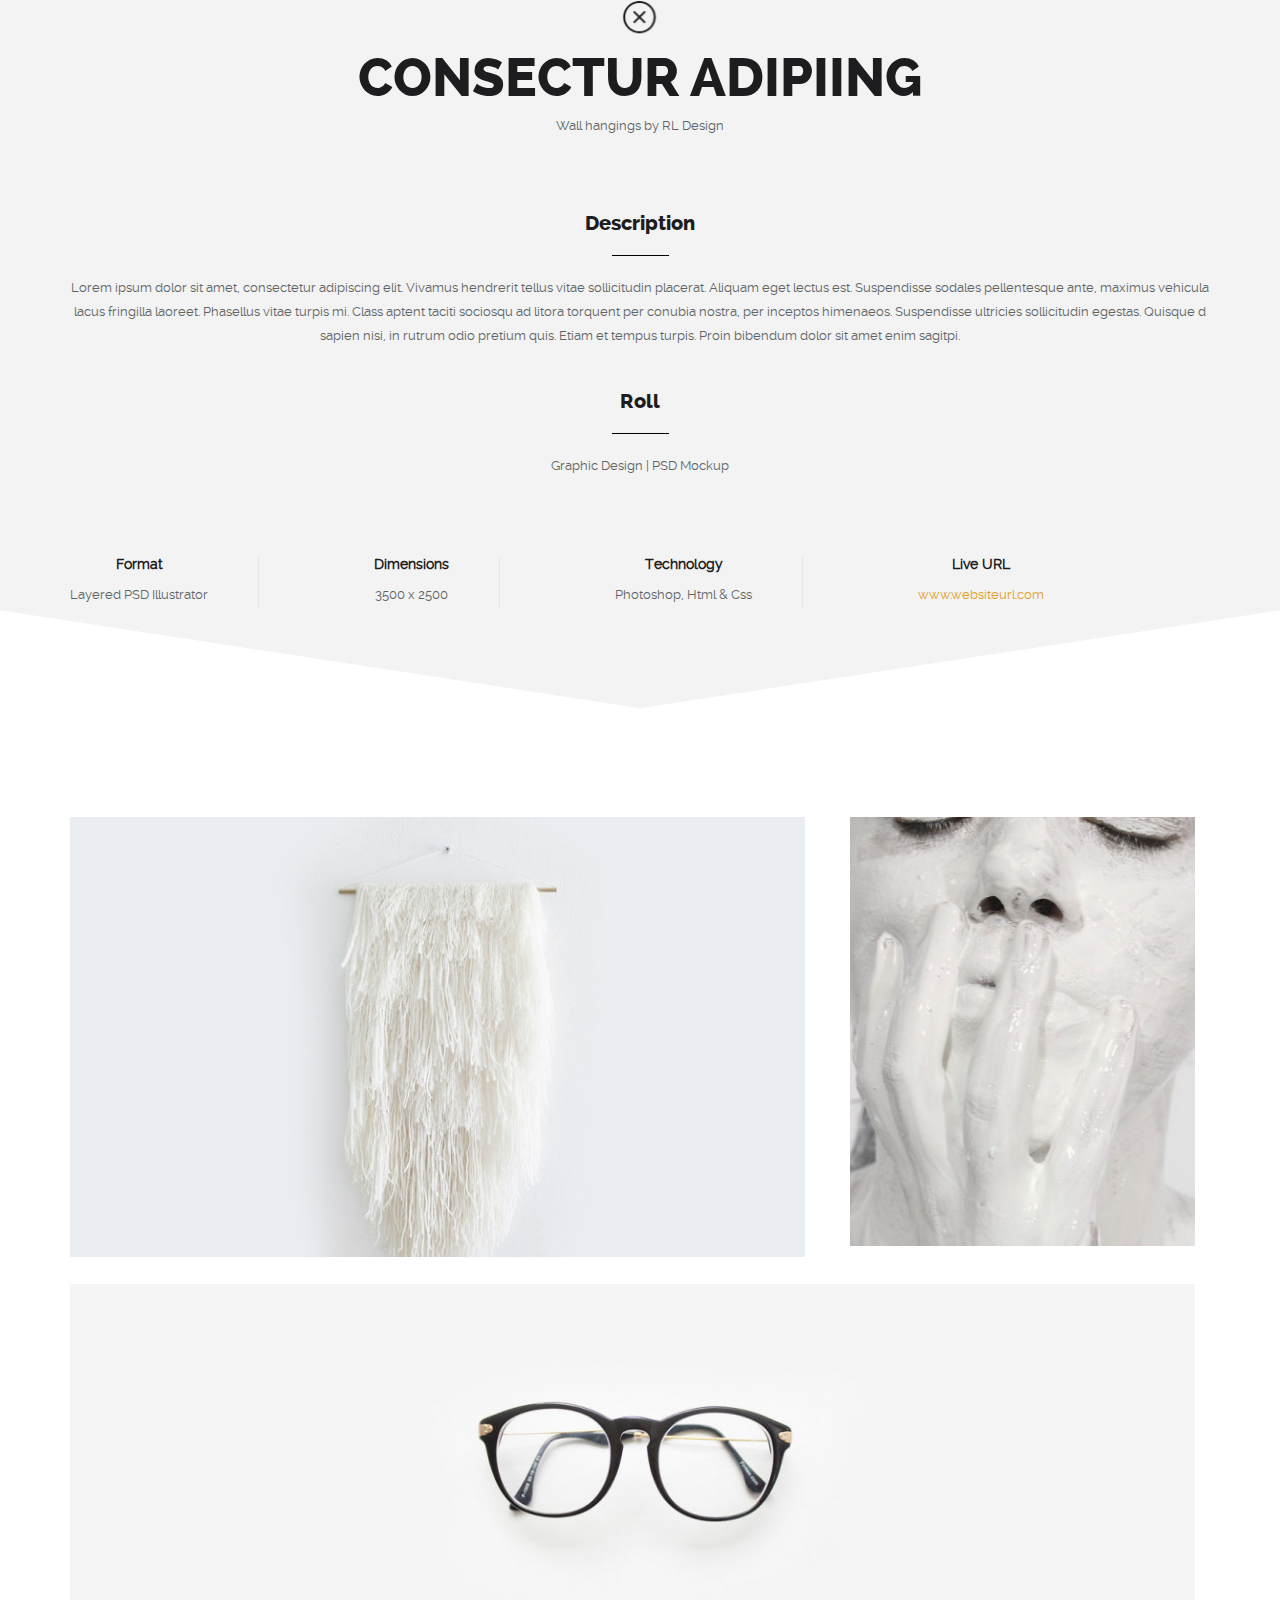
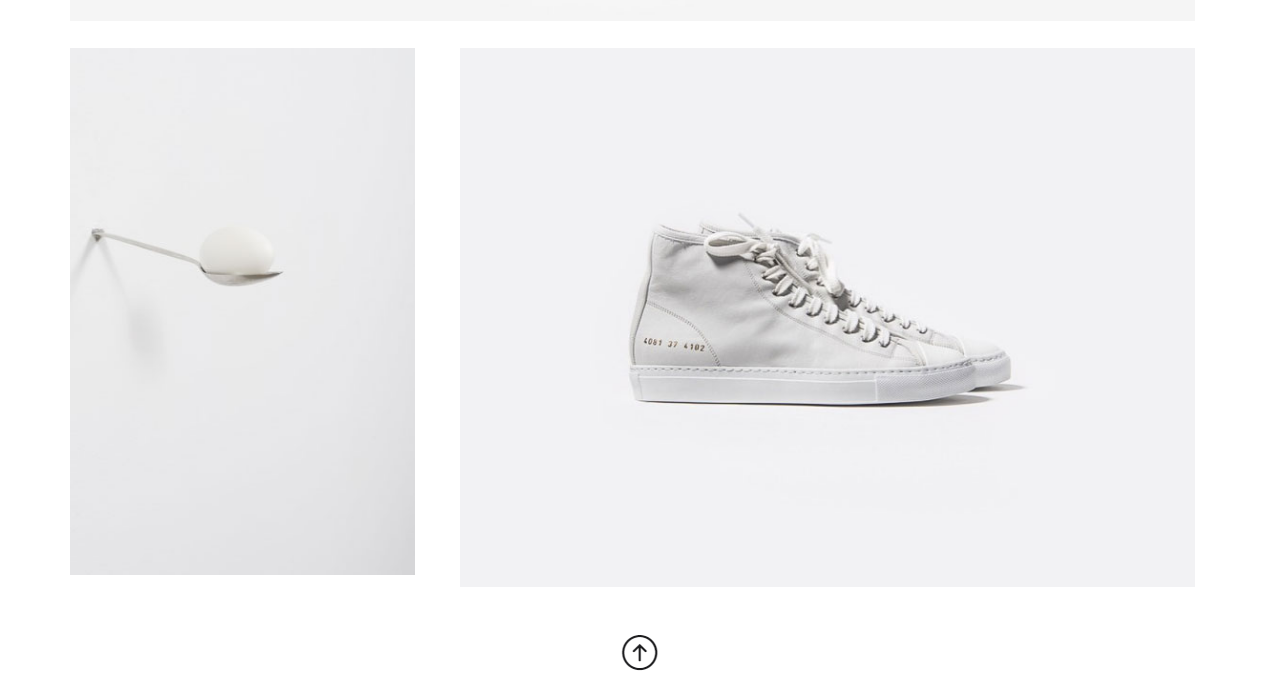
<file: portfolio-details.html>
<!doctype html>
<html lang="en">

<!-- Mirrored from www.24x7online.in/demo/robert/portfolio-details.html by HTTrack Website Copier/3.x [XR&CO'2014], Sat, 09 Jan 2016 08:39:15 GMT -->
<head>
<meta charset="utf-8">
<meta name="viewport" content="width=device-width, initial-scale=1.0">
<title>Robert</title>
<link href="css/bootstrap.css" rel="stylesheet" type="text/css">
<link rel="stylesheet" href="css/navigation.css">
<link href="css/style.css" rel="stylesheet" type="text/css">
<link rel="stylesheet" href="css/animate.css" />
<link href="css/overlay.css" rel="stylesheet" type="text/css">
<link href="css/lightbox.css" rel="stylesheet">

</head>
<body>
<!--top section start here-->
<div id="top"></div>
<div class="portfolioCont">
  <div class="portfolio">
    <div class="container"> <a href="index-2.html#wo" class="hvr-pulse-grow"><img src="images/close.png" alt=""></a>
      <h2 class="wow slideInLeft" data-wow-duration="1.2s" data-wow-delay="0s">Consectur Adipiing</h2>
      <p class="type wow slideInLeft" data-wow-duration="1.2s" data-wow-delay="0s">Wall hangings by RL Design</p>
      <h3 class="wow slideInRight" data-wow-duration="1.2s" data-wow-delay="0s">Description</h3>
      <hr class="wow slideInRight" data-wow-duration="1.2s" data-wow-delay="0s">
      <p class="wow slideInRight" data-wow-duration="1.2s" data-wow-delay="0s">Lorem ipsum dolor sit amet, consectetur adipiscing elit. Vivamus hendrerit tellus vitae sollicitudin placerat. Aliquam eget lectus est. Suspendisse sodales pellentesque ante, maximus vehicula lacus fringilla laoreet. Phasellus vitae turpis mi. Class aptent taciti sociosqu ad litora torquent per conubia nostra, per inceptos himenaeos. Suspendisse ultricies sollicitudin egestas. Quisque d sapien nisi, in rutrum odio pretium quis.
        Etiam et tempus turpis. Proin bibendum dolor sit amet enim sagitpi.</p>
      <h3 class="wow rotateInUpRight" data-wow-duration="1.2s" data-wow-delay="0s">Roll</h3>
      <hr>
      <p>Graphic Design | PSD Mockup</p>
      <ul class="wow slideInLeft" data-wow-duration="1.2s" data-wow-delay="0s">
        <li>
          <p>Format</p>
          <span>Layered PSD
          Illustrator</span> </li>
        <li>
          <p>Dimensions</p>
          <span>3500 x 2500</span> </li>
        <li>
          <p>Technology</p>
          <span>Photoshop, Html & Css</span> </li>
        <li style="border:none; padding:0; margin:0;">
          <p>Live URL</p>
          <span><a href="#s">www.websiteurl.com</a></span> </li>
      </ul>
    </div>
  </div>
  <svg class="bigTriangledown" xmlns="http://www.w3.org/2000/svg" version="1.1" width="100%" height="100" viewBox="0 0 100 102" preserveAspectRatio="none">
    <path d="M0 0 L50 100 L100 0 Z" />
  </svg>
</div>
<!--portfolio section start here-->
<div class="prtflioDtls wow bounceInLeft" data-wow-duration="1.2s" data-wow-delay="0s">
  <div class="container">
    <div class="row">
      <div class="col-md-8 col-sm-8">
        <div class="effects">
          <div class="img"> <img src="images/portfolio-1.jpg" alt="" class="img-responsive" />
            <div class="overlay"> <a href="images/portfolio-1.jpg" data-toggle="lightbox" data-gallery="multiimages" data-title="Description Goes Here. Description Goes Here. Description Goes Here." class="expand">+</a> <a class="close-overlay hidden">x</a> </div>
          </div>
        </div>
      </div>
      <div class="col-md-4 col-sm-4">
        <div class="effects">
          <div class="img"> <img src="images/portfolio-2.jpg" alt="" class="img-responsive" />
            <div class="overlay"> <a href="images/portfolio-2.jpg" data-toggle="lightbox" data-gallery="multiimages" data-title="Description Goes Here. Description Goes Here. Description Goes Here." class="expand">+</a> <a class="close-overlay hidden">x</a> </div>
          </div>
        </div>
      </div>
    </div>
    <div class="row">
      <div class="col-md-12">
        <div class="effects">
          <div class="img"> <img src="images/portfolio-3.jpg" alt="" class="img-responsive" />
            <div class="overlay"> <a href="images/portfolio-3.jpg" data-toggle="lightbox" data-gallery="multiimages" data-title="Description Goes Here. Description Goes Here. Description Goes Here." class="expand">+</a> <a class="close-overlay hidden">x</a> </div>
          </div>
        </div>
      </div>
    </div>
    <div class="row">
      <div class="col-md-4 col-sm-4">
        <div class="effects">
          <div class="img"> <img src="images/portfolio-4.jpg" alt="" class="img-responsive" />
            <div class="overlay"> <a href="images/portfolio-4.jpg" data-toggle="lightbox" data-gallery="multiimages" data-title="Description Goes Here. Description Goes Here. Description Goes Here." class="expand">+</a> <a class="close-overlay hidden">x</a> </div>
          </div>
        </div>
      </div>
      <div class="col-md-8 col-sm-8">
        <div class="effects">
          <div class="img"> <img src="images/portfolio-5.jpg" alt="" class="img-responsive" />
            <div class="overlay"> <a href="images/portfolio-5.jpg" data-toggle="lightbox" data-gallery="multiimages" data-title="Description Goes Here. Description Goes Here. Description Goes Here." class="expand">+</a> <a class="close-overlay hidden">x</a> </div>
          </div>
        </div>
      </div>
    </div>
  </div>
</div>
<div class="scrolltop"> <a href="#top" class="hvr-bob"><img src="images/go-top.png" alt=""></a> </div>
<script type="text/javascript" src="js/jquery.js"></script>
<script type="text/javascript" src="js/wow.min.js"></script>
<script type="text/javascript" src="js/modernizr.js"></script>
<script type="text/javascript" src="js/ekko-lightbox.js"></script>
<script type="text/javascript" src="js/bootstrap.min.js"></script>
<script type="text/javascript" src="js/smooth-effect.js"></script>
<script type="text/javascript" src="js/hover-light.js"></script>

</body>

<!-- Mirrored from www.24x7online.in/demo/robert/portfolio-details.html by HTTrack Website Copier/3.x [XR&CO'2014], Sat, 09 Jan 2016 08:39:28 GMT -->
</html>
</file>
<file: css/navigation.css>
.header-wrapper { width: 100%; z-index: 999; position: fixed; -webkit-transition: all 250ms cubic-bezier(0.420, 0.000, 1.000, 1.000); transition: all 250ms cubic-bezier(0.420, 0.000, 1.000, 1.000); -webkit-transition-timing-function: cubic-bezier(0.420, 0.000, 1.000, 1.000); transition-timing-function: cubic-bezier(0.420, 0.000, 1.000, 1.000); padding: 130px 0 0; border-bottom: 1px solid transparent; }
.header-wrapper.sticky-header { padding: 40px 0; border-color: #fafafa; background: #fff; }
.header-wrapper .header-inner-wrapper { display: table; width: 1170px; margin: 0 auto; }
.header-wrapper .logo { display: table-cell; vertical-align: middle; text-align: left; }
.logoImageRetina { display: none; margin: 0 auto; }
.header-wrapper .logo a { float: left; }
.logo img { max-width: none; }
.header-wrapper .menu-wrapper { display: table-cell; vertical-align: middle; width: auto; margin-top: 0; text-align: right; }
.menu-icons { float: right; position: relative; }
.menu-icons img { max-width: none; }
.menu-icon { cursor: pointer; position: absolute; top: 5px; right: 0; }
.menu-icon-close { display: none; font-size: 30px; top: 0px; color: #000; }
.menu-icon-close.light-close { color: #fff; }
.menu-icon-mobile { display: none; width: 27px; cursor: pointer; position: absolute; top: 5px; right: 0; }
.menu-icon-mobile-retina { display: none; width: 27px; cursor: pointer; position: absolute; top: 15px; right: 0; margin: 0 auto; }
 @media only screen and (-webkit-min-device-pixel-ratio: 2), only screen and ( min--moz-device-pixel-ratio: 2), only screen and ( -o-min-device-pixel-ratio: 2/1), only screen and ( min-device-pixel-ratio: 2), only screen and ( min-resolution: 192dpi), only screen and ( min-resolution: 2dppx) {
 .menu-icon-retina {
 display: block;
}
 .menu-icon-open {
 display: none;
}
}
 @media only screen and (-webkit-min-device-pixel-ratio: 2) and (max-width: 767px), only screen and ( min--moz-device-pixel-ratio: 2) and (max-width: 767px), only screen and ( -o-min-device-pixel-ratio: 2/1) and (max-width: 767px), only screen and ( min-device-pixel-ratio: 2) and (max-width: 767px), only screen and ( min-resolution: 192dpi) and (max-width: 767px), only screen and ( min-resolution: 2dppx) and (max-width: 767px) {
 .menu-icon-mobile {
 display: none !important;
}
 .menu-icon-mobile-retina {
 display: block;
}
}
.mobile-menu-wrapper { display: none; }
.menu-icon-retina { display: none; width: 27px; cursor: pointer; position: absolute; top: 5px; right: 0; }
.main-menu { float: right; margin-right: 20px; }
.main-menu ul.sf-menu { float: right; }
.main-menu ul { color: #888; list-style: none; text-align: left; margin-right: 30px; }
.main-menu ul.sf-menu > li { display: inline-block; margin: 0 15px; position: relative; }
.main-menu ul.sf-menu > li:last-child { margin-right: 0; }
.main-menu ul.sf-menu > li > a { color: #606060; font-size: 14px; font-weight: 400; -webkit-font-smoothing: antialiased; padding-bottom: 10px; }
span.sf-sub-indicator { display: none; }
.main-menu ul.sf-menu > li:first-child::before { content: ''; }
.main-menu ul.sf-menu > li::before { content: "\2044"; padding-right: 25px; display: inline-block; display: none; }
/* submenu  */
.main-menu .sf-menu ul { position: absolute; min-width: 220px; background: #fff; z-index: 1000; -webkit-box-shadow: 2px 2px 5px 0px rgba(50, 50, 50, 0.2); -moz-box-shadow: 2px 2px 5px 0px rgba(50, 50, 50, 0.2); box-shadow: 2px 2px 5px 0px rgba(50, 50, 50, 0.2); visibility: hidden; display: none; padding: 25px 0 20px 10px; }
.main-menu .sf-menu ul li { margin: 0; color: #888; }
.main-menu .sf-menu ul li::before { content: ""; }
.main-menu .sf-menu ul li a { -webkit-font-smoothing: antialiased; text-transform: none; font-size: 14px; padding: 0px 20px; display: block; font-weight: 400; color: #888; margin-bottom: 15px; }
.main-menu .sf-menu ul li:first-child a { border: none; }
.sf-menu > li > ul { top: 30px; left: 0; }
.main-menu .sf-menu ul ul { margin-top: -50px; left: 220px; }
.main-menu ul.sf-menu > li li.current-menu-item > a, .main-menu .sf-menu ul li > a:hover, .main-menu .sf-menu ul li.sfHover > a, .main-menu .sf-menu ul li.sfHover > a, .main-menu .sf-menu ul li li.current-menu-item > a, .main-menu .sf-menu ul li.current-menu-parent > a, .main-menu .sf-menu ul li.current-menu-ancestor > a, .main-menu ul.sf-menu > li > a:hover, .main-menu ul.sf-menu > li.sfHover > a, .main-menu ul.sf-menu > li.current-menu-item > a, .main-menu ul.sf-menu > li.current-menu-parent > a, .main-menu ul.sf-menu > li.current-menu-ancestor > a { color: #e29e29; }
.main-menu ul.sf-menu > li { position: relative; visibility: hidden; zoom: 1; filter: alpha(opacity=0); -webkit-opacity: 0; -moz-opacity: 0; opacity: 0; }
.main-menu ul.sf-menu > li { opacity: 0; -webkit-animation: fadein 0.6s 0.5s 1 forwards ease-in-out; -moz-animation: fadein 0.6s 0.5s 1 forwards ease-in-out; animation: fadein 0.6s 0.5s 1 forwards ease-in-out; -webkit-animation-delay: 1s; -moz-animation-delay: 1s; animation-delay: 1s; }
.main-menu.showmenu ul.sf-menu > li { visibility: visible; filter: alpha(opacity=100); -webkit-opacity: 1; -moz-opacity: 1; opacity: 1; }
.main-menu ul.sf-menu > li:nth-child(n+1) { -webkit-transition-duration: 200ms; -moz-transition-duration: 200ms; -o-transition-duration: 200ms; transition-duration: 200ms; -webkit-transition-delay: 200ms; -moz-transition-delay: 200ms; -o-transition-delay: 200ms; transition-delay: 200ms; }
.main-menu ul.sf-menu > li:nth-child(n+2) { -webkit-transition-duration: 300ms; -moz-transition-duration: 300ms; -o-transition-duration: 300ms; transition-duration: 300ms; -webkit-transition-delay: 300ms; -moz-transition-delay: 300ms; -o-transition-delay: 300ms; transition-delay: 300ms; }
.main-menu ul.sf-menu > li:nth-child(n+3) { -webkit-transition-duration: 400ms; -moz-transition-duration: 400ms; -o-transition-duration: 400ms; transition-duration: 400ms; -webkit-transition-delay: 400ms; -moz-transition-delay: 400ms; -o-transition-delay: 400ms; transition-delay: 400ms; }
.main-menu ul.sf-menu > li:nth-child(n+4) { -webkit-transition-duration: 500ms; -moz-transition-duration: 500ms; -o-transition-duration: 500ms; transition-duration: 500ms; -webkit-transition-delay: 500ms; -moz-transition-delay: 500ms; -o-transition-delay: 500ms; transition-delay: 500ms; }
.main-menu ul.sf-menu > li:nth-child(n+5) { -webkit-transition-duration: 600ms; -moz-transition-duration: 600ms; -o-transition-duration: 600ms; transition-duration: 600ms; -webkit-transition-delay: 600ms; -moz-transition-delay: 600ms; -o-transition-delay: 600ms; transition-delay: 600ms; }
.main-menu.showmenu ul.sf-menu > li:nth-last-child(n+1) { -webkit-transition-duration: 200ms; -moz-transition-duration: 200ms; -o-transition-duration: 200ms; transition-duration: 200ms; -webkit-transition-delay: 200ms; -moz-transition-delay: 200ms; -o-transition-delay: 200ms; transition-delay: 200ms; }
.main-menu.showmenu ul.sf-menu > li:nth-last-child(n+2) { -webkit-transition-duration: 300ms; -moz-transition-duration: 300ms; -o-transition-duration: 300ms; transition-duration: 300ms; -webkit-transition-delay: 300ms; -moz-transition-delay: 300ms; -o-transition-delay: 300ms; transition-delay: 300ms; }
.main-menu.showmenu ul.sf-menu > li:nth-last-child(n+3) { -webkit-transition-duration: 400ms; -moz-transition-duration: 400ms; -o-transition-duration: 400ms; transition-duration: 400ms; -webkit-transition-delay: 400ms; -moz-transition-delay: 400ms; -o-transition-delay: 400ms; transition-delay: 400ms; }
.main-menu.showmenu ul.sf-menu > li:nth-last-child(n+4) { -webkit-transition-duration: 500ms; -moz-transition-duration: 500ms; -o-transition-duration: 500ms; transition-duration: 500ms; -webkit-transition-delay: 500ms; -moz-transition-delay: 500ms; -o-transition-delay: 500ms; transition-delay: 500ms; }
.main-menu.showmenu ul.sf-menu > li:nth-last-child(n+5) { -webkit-transition-duration: 600ms; -moz-transition-duration: 600ms; -o-transition-duration: 600ms; transition-duration: 600ms; -webkit-transition-delay: 600ms; -moz-transition-delay: 600ms; -o-transition-delay: 600ms; transition-delay: 600ms; }
/* mobile menu */

.mobile-menu-show, .mobile-menu-wrapper { display: none; }
.mobile-menu-wrapper { width: 100%; height: auto; background-color: #fafafa; display: none; position: relative; height: auto; z-index: 2; float: left; }
.mobile-menu-wrapper ul { list-style: none; }
.mobile-menu-wrapper ul.mobile-menu li { display: block; margin: 0; }
.mobile-menu-wrapper ul.mobile-menu li:before { content: ''; }
.mobile-menu-wrapper ul.mobile-menu li a { padding-left: 40px; }
.mobile-menu-wrapper ul.mobile-menu li li a { padding-left: 60px; }
.mobile-menu-wrapper ul.mobile-menu li li li a { padding-left: 80px; }
.mobile-menu-wrapper ul.mobile-menu li a { width: 100%; padding: 10px 20px; display: block; color: #000; border-bottom: 1px solid #e7e7e7; font-size: 12px; font-weight: 400; }
.mobile-menu-wrapper ul.mobile-menu li a:hover, .mobile-menu-wrapper ul.mobile-menu li.current_page_item a { background: #fff; }
 @media only screen and (max-width: 1199px) {
.center, .header-wrapper .header-inner-wrapper, .inside-section, .vc_row.small_box, .archive-section .inside-section, .single-portfolio-first-section .inside-section, .ajax-load-more-wrap { width: 960px; }
}
 @media only screen and (max-width: 959px) {
.center, .header-wrapper .header-inner-wrapper, .inside-section, .vc_row.small_box, .archive-section .inside-section, .single-portfolio-first-section .inside-section, .ajax-load-more-wrap { width: 768px; }
.boxed .inside-section { width: 768px !important; }
.main-menu ul.sf-menu > li { margin: 0 8px; }
}
 @media only screen and (max-width: 767px) {
.center, .header-wrapper .header-inner-wrapper, .inside-section, .vc_row.small_box, .archive-section .inside-section, .single-portfolio-first-section .inside-section, .ajax-load-more-wrap { width: 100%; padding-left: 8px; padding-right: 8px; }
.boxed .inside-section { width: 100% !important; padding-left: 8px; padding-right: 8px; }
.header-wrapper { position: relative; padding-top: 30px !important; padding-bottom: 30px !important; }
.menu-icon-mobile { display: block; }
.menu-icon-open, .menu-icon-close, .main-menu { display: none !important; }
.menu-icon { position: relative; }
}
 @media only screen and (max-width: 500px) {
.header-wrapper .header-inner-wrapper { display: block; }
.next-post-wrapper, .prev-post-wrapper { top: 20%; }
.header-wrapper .logo { display: block; vertical-align: middle; text-align: center; width: 100%; }
.header-wrapper .logo a { float: none; }
.header-wrapper .menu-wrapper { display: block; text-align: center; width: 100%; }
.menu-icons { float: none; text-align: center; }
.menu-icon-mobile { display: inline-block; margin: 0; }
}
</file>
<file: css/style.css>
@font-face {
font-family: 'ralewayregular';
src: url('../fonts/raleway-regular-webfont.eot');
src: url('../fonts/raleway-regular-webfontd41d.eot?#iefix') format('embedded-opentype'), url('../fonts/raleway-regular-webfont.woff2') format('woff2'), url('../fonts/raleway-regular-webfont.woff') format('woff'), url('../fonts/raleway-regular-webfont.ttf') format('truetype'), url('../fonts/raleway-regular-webfont.svg#ralewayregular') format('svg');
font-weight: normal;
font-style: normal;
}
@font-face {
font-family: 'ralewayextrabold';
src: url('../fonts/raleway-extrabold-webfont.eot');
src: url('../fonts/raleway-extrabold-webfontd41d.eot?#iefix') format('embedded-opentype'), url('../fonts/raleway-extrabold-webfont.woff2') format('woff2'), url('../fonts/raleway-extrabold-webfont.woff') format('woff'), url('../fonts/raleway-extrabold-webfont.ttf') format('truetype'), url('../fonts/raleway-extrabold-webfont.svg#ralewayextrabold') format('svg');
font-weight: normal;
font-style: normal;
}
@font-face {
font-family: 'ralewayextralight';
src: url('../fonts/raleway-extralight-webfont.eot');
src: url('../fonts/raleway-extralight-webfontd41d.eot?#iefix') format('embedded-opentype'), url('../fonts/raleway-extralight-webfont.woff2') format('woff2'), url('../fonts/raleway-extralight-webfont.woff') format('woff'), url('../fonts/raleway-extralight-webfont.ttf') format('truetype'), url('../fonts/raleway-extralight-webfont.svg#ralewayextralight') format('svg');
font-weight: normal;
font-style: normal;
}
@font-face {
font-family: 'Simple-Line-Icons';
src: url('../fonts/Simple-Line-Icons.eot');
src: url('../fonts/Simple-Line-Iconsd41d.eot?#iefix') format('embedded-opentype'), url('../fonts/Simple-Line-Icons.woff') format('woff'), url('../fonts/Simple-Line-Icons.ttf') format('truetype'), url('../fonts/Simple-Line-Icons.svg#Simple-Line-Icons') format('svg');
font-weight: normal;
font-style: normal;
}
body {
	font: normal 13px 'ralewayregular';
	color: #1d1d1f;
	background: #fff;
	line-height: 26px;
}
a:hover {
	text-decoration: none;
}
a:focus {
	text-decoration: none;
	outline: none;
}
ul {
	padding: 0;
}
li {
	list-style-type: none;
}
img {
	border: none;
}
h1 {
	font: normal 40px 'ralewayextrabold';
	color: #1d1d1f;
	text-transform: uppercase;
	position: relative;
	text-align: center;
	margin: 0 0 60px 0;
}
h1 span {
	font-size: 18px;
	background: url(../images/line.png) no-repeat 0 bottom;
	padding: 0 49px 0 0;
	position: absolute;
	line-height:1.6;
	top: 13%;
	left: 40%;
	margin-bottom:15px;
}
h2 {
	font: normal 22px 'ralewayextrabold';
	color: #1d1d1f;
	margin: 0px 0 20px 0;
}

/* top banner content*/

.topCont {
	background: url(../images/lenin.jpeg) no-repeat center center;
	min-height: 830px;
	background-size: cover;
	position: relative;
}
.topCont1 {
	background: url(../images/leni.jpg) no-repeat center center;
	min-height: 1100px;
	background-size: cover;
	position: relative;
}
.topInfo {
	position: absolute;
	bottom: 40%;
	color: #ffffff;
}
.topInfo p {
	font: normal 80px 'ralewayextralight';
	line-height: 0.8
}
.topInfo p span {
	font: normal 75px 'ralewayextrabold';
	line-height: 1
}
.topInfo a {
	font: normal 20px 'ralewayextrabold';
	color: #a4a4a4;
	background: url(../images/link.png) no-repeat 24px 34px;
	padding: 0 2px 27px 0;
}
.topInfo a:hover {
	color: #e29e29;
}
.topInfo2 {
	text-align: center;
	position: absolute;
	top: 30%;
	color:#5D6465;
}
.topInfo2 h2 {
	font: normal 50px 'ralewayextrabold';
	color: #1d1d1f;
	text-transform: uppercase
}
.topInfo2 span.month {
	font: normal 15px 'ralewayextrabold';
	color: #1d1d1f;
	background: url(../images/link.png) no-repeat 0 27px;
	padding: 0 9px 25px 0;
}
.topInfo2 img.prev {
	position: absolute;
	left: 0;
}
.topInfo2 img.next {
	position: absolute;
	right: 8%;
}
.title {
	float: left;
}



.header-content {
	margin: 44px 0 0 0;
}

/*about me*/
.aboutme {
	margin: 110px 0 0 0;
	text-align: center;
}
.aboutme img {
	margin: 0 auto;
}
.aboutme p {
	font-size: 13px;
	margin: 20px 0;
	font-family: 'raleway';
	font-weight:600
}
.ico-name {
	font-size: 14px;
	font-family: 'ralewayextrabold';
	margin: 20px 0;
	letter-spacing: 1.5px;
}
.aboutInner {
	padding: 0 0 0 15%;
	margin-bottom:30px;
}


.margin-left {
	margin-left: -30px
}
.hello {
	margin: 30px 0;
}
.boldtxt {
	text-align: right;
	font: normal 24px 'ralewayextrabold' !important;
	color: #1d1d1f;
}
.lighttxt {
	text-align: left;
	font: normal 14px 'ralewayregular' !important;
	line-height: 2 !important;
	color:#5D6465;
}
.aboutInner a { /*background: #fff; border: solid 1px #e29e29;*/
	color: #e29e29;
	padding: 8px 53px;
	letter-spacing: 1.5px;
	font-weight: 600;
-webkit-transition: background-color .1s linear, color .1s linear;
transition: background-color .1s linear, color .1s linear;
	-webkit-border-radius: 3px;
	-moz-border-radius: 3px;
	border-radius: 3px;
	font-size:15px
}
.aboutInner a:hover {
	background: #e29e29;
	color: #fff;
}

/*work section*/
.work {
	background:#f3f3f3;
}
.work h1 {
	margin-bottom: 60px;
}
.work h1 span {
	left: 43%;
}
.work p {
	font: normal 15px 'ralewayregular';
	color:#5D6465;
}
.work a:hover h2 {
/*color: #e29e29;*/
}
.work h2 {
	font: normal 23px 'ralewayextrabold';
	color: #1d1d1f;
	margin: 15px 0 0 0;
	background: url(../images/link.png) no-repeat right 34px;
	padding: 0 0 23px 0;
}
.work h2:hover {
	background: url(../images/link-2.png) no-repeat right 34px;
}
.work ul.first {
	margin: 325px 0 0 0;
}
.work li {
	position: relative;
	margin-bottom: 100px;
}
.work li:hover img {
	-webkit-box-shadow: 18px -18px 0px 4px rgba(226, 158, 41, 1);
	-moz-box-shadow: 18px -18px 0px 4px rgba(226, 158, 41, 1);
	box-shadow: 18px -18px 0px 4px rgba(226, 158, 41, 1);
}
.info1 {
	position: absolute;
	left: -30%;
	top: 35%;
}
.info2 {
	position: absolute;
	right: -5%;
	top: 35%;
}
.info2 h2 {
	background: url(../images/link-1.png) no-repeat left 34px;
	padding: 0 0 23px 0;
}
.info2 h2:hover {
	background: url(../images/link-3.png) no-repeat left 34px;
}
.work a.loadmore {
	color: #e29e29;
	padding: 10px 100px;
	-webkit-border-radius: 5px;
	-moz-border-radius: 5px;
	border-radius: 5px;
	font-size:15px
}
.work a.loadmore:hover {
	background: #e29e29;
	border: solid 1px #e29e29;
	color: #fff;
}
.work2 {
	background: #f3f3f3;
	text-align: center;
}
.work2 h1 span {
	left: 43%;
}
.work2 img {
	margin: 0 auto;
}
.work2 img:hover {
	-webkit-box-shadow: 18px -18px 0px 4px rgba(226, 158, 41, 1);
	-moz-box-shadow: 18px -18px 0px 4px rgba(226, 158, 41, 1);
	box-shadow: 18px -18px 0px 4px rgba(226, 158, 41, 1);
}
.work2 p {
	font: normal 15px 'ralewayextralight';
	color:#5D6465;
}
.work2 h2 {
	font: normal 22px 'ralewayextrabold';
	color: #1d1d1f;
	margin: 15px 0 30px 0;
}
.work2 a:hover h2 {
	color: #e29e29;
}
.work2 a.loadmore {
	color: #e29e29;
	padding: 13px 110px;
	-webkit-border-radius: 5px;
	-moz-border-radius: 5px;
	border-radius: 5px;
}
.work2 a.loadmore:hover {
	background: #e29e29;
	border: solid 1px #e29e29;
	color: #fff;
}
.blog {
	margin: 110px 0 0 0;
}


/*Blog section*/
.innerBlog {
}
.innerBlog p {
	color:#5D6465;
	line-height: 23px;
	font-size:14px
}
.innerBlog span {
	font: normal 13px 'ralewayextrabold';
	color: #1d1d1f;
	background: url(../images/link.png) no-repeat 12px 24px;
	padding: 0 29px 25px 0;
}
.innerBlog li {
	margin-bottom: 70px;
}
.innerBlog li h2 a {
	color: #1d1d1f;
}
.innerBlog li h2 a:hover {
	color: #e29e29;
}
.latestBlog {
	min-height: 482px;
	text-align: center;
	background: url(../images/latestblog.jpg) no-repeat center center;
	padding: 137px 0 0 0;
	background-size: cover;
}
.latestBlog p {
	color:#5D6465;
}
.latestBlog h2 {
	font: normal 36px 'ralewayextrabold';
	color: #1d1d1f;
	margin: 15px 0 30px 0;
}
.latestBlog a {
	font: normal 14px 'ralewayregular';
	color: #1d1d1f;
}
.latestBlog a:hover {
	color: #e29e29;
}

/*Profile section*/

.profile {
	background:#f3f3f3;
	color:#5D6465;
	text-align: center;
	position: relative;
}
.profile p {
	font-size: 14px;
	margin-bottom: 60px;
	line-height: 2;
}
.profile a {
	color: #e29e29;
	padding: 10px 40px;
	-webkit-border-radius: 5px;
	-moz-border-radius: 5px;
	border-radius: 5px;
	margin: 0 20px 0 0;
	letter-spacing: 1.5px;
	font-size:14px
}
.profile a:hover {
	background: #e29e29;
	border: solid 1px #e29e29;
	color: #fff;
}
.profile1 {
	background: #f3f3f3;
	color:#5D6465;
	text-align: center;
	position: relative;
}
.profile1 p {
	font-size: 15px;
	margin-bottom: 30px;
}
.profile1 li {
	margin-bottom: 40px;
}
.profile1 a {
	color: #e29e29;
	padding: 10px 80px;
	-webkit-border-radius: 5px;
	-moz-border-radius: 5px;
	border-radius: 5px;
}
.profile1 a:hover {
	background: #e29e29;
	border: solid 1px #e29e29;
	color: #fff;
}
.profileInner {
	margin: 83px 0 0 0;
	text-align: left !important;
}
.profileInner h2 {
	margin: 10px 0 20px 0;
}
.profileInner p.heading {
	font: bold 14px 'ralewayextrabold';
	color: #1d1d1f;
	margin: 0 0 7px 0;
	letter-spacing: 1.5px;
	line-height: 1.8
}
.profileInner p.heading2 {
	font: bold 15px 'ralewayregular';
	color: #1d1d1f;
	margin: 0;
}
.profile1 .profileInner {
	text-align: center !important;
}
.profile1 .profileInner img {
	margin: 0 auto;
}
.lowerImg {
	position: absolute;
	bottom: -13%;
}


/*work flow*/

.workflow {
	margin: 110px 0 0 0;
}
.flowBox {
	float: left;
	width: 100%;
}
.flowBox p {
	color:#5D6465;
	line-height: 26px;
	font-size:14px
}
.flowLeft {
	float: left;
	width: 600px;
	margin: 0 0 0 83px;
}
.flowLeft_Info {
	text-align: right;
	float: left;
	width: 50%;
}
.flowLeft_Info span {
	font: bold 26px 'Simple-Line-Icons';
	color: #e29e29;
}
.flowLeft_Img {
	float: right;
	text-align: right;
	width: 40%;
}
.flowLeft_Img img:hover {
	-webkit-box-shadow: 14px -10px 0px 0px rgba(226, 158, 41, 1);
	-moz-box-shadow: 14px -10px 0px 0px rgba(226, 158, 41, 1);
	box-shadow: 14px -10px 0px 0px rgba(226, 158, 41, 1);
	border-radius: 50%;
	-webkit-border-radius: 50%;
	-moz-border-radius: 50%;
}
.workflowLine {
	margin-bottom: 15px;
}
.workflowLine img {
	margin: 0 auto;
}
.flowRight {
	float: right;
	width: 600px;
	margin: 0 24px 0 0;
}
.flowRight_Info {
	text-align: left;
	float: left;
	width: 50%;
}
.flowRight_Info span {
	font: bold 26px 'Simple-Line-Icons';
	color: #e29e29;
}
.flowRight_Img {
	float: left;
	text-align: left;
	width: 40%;
}
.flowRight_Img img:hover {
	-webkit-box-shadow: 14px -10px 0px 0px rgba(226, 158, 41, 1);
	-moz-box-shadow: 14px -10px 0px 0px rgba(226, 158, 41, 1);
	box-shadow: 14px -10px 0px 0px rgba(226, 158, 41, 1);
	border-radius: 50%;
	-webkit-border-radius: 50%;
	-moz-border-radius: 50%;
}
.smlflowBox {
	margin-bottom: 45px;
}
.smlflowBox img {
	margin: 0 auto;
}
.smlflowBox img:hover {
	-webkit-box-shadow: 14px -10px 0px 0px rgba(226, 158, 41, 1);
	-moz-box-shadow: 14px -10px 0px 0px rgba(226, 158, 41, 1);
	box-shadow: 14px -10px 0px 0px rgba(226, 158, 41, 1);
	border-radius: 50%;
	-webkit-border-radius: 50%;
	-moz-border-radius: 50%;
}
.smlwrkLeft {
	text-align: right;
}
.smlwrkLeft span {
	font: bold 26px 'Simple-Line-Icons';
	color: #e29e29;
}
.smlwrkRight {
	text-align: left;
}
.smlwrkRight span {
	font: bold 26px 'Simple-Line-Icons';
	color: #e29e29;
}

/*Contact section*/
.contact {
	background:#f3f3f3;
	color:#5D6465;
	text-align: center;
}
.contact h2 {
	font-size: 30px;
}
.contact ul {
	padding: 0 0 0 43%;
	width: 100%;
	float: left;
	margin-bottom: 30px;
}
.contact li {
	float: left;
	margin: 0 25px 0 0;
}
.contact li a {
	width: 38px;
	height: 38px;
	display: block;
}
.contact li a.social1 {
	background: url(../images/social-1.jpg) no-repeat;
}
.contact li a.social2 {
	background: url(../images/social-2.jpg) no-repeat;
}
.contact li a.social3 {
	background: url(../images/social-3.jpg) no-repeat;
}
.contact li a.social4 {
	background: url(../images/social-4.jpg) no-repeat;
}
.contact hr {
	border-color: #000;
	width: 5%;
}

/*Blog details page*/
.blogDtls {
	margin: 100px 0 0 0;
	color:#5D6465;
	line-height: 1.7;
	font-size:14px
}
.blogDtls p.quote {
	margin: 30px 0;
	border-left: solid 1px #f3f3f3;
	padding: 0 0 0 30px;
}
.blogDtls p.quote span {
	color: #e29e29;
	font-size: 28px;
}
.blogDtls img {
	margin: 30px 0;
}
.blogDtls ul {
	padding: 0 0 0 30px;
	margin: 30px 0;
}
.blogDtls ul li {
	margin-bottom: 22px;
	background: url(../images/blogIcon.jpg) no-repeat 0 2px;
	padding: 0 0 0 29px;
}
.blogDtls p.recomend {
	margin: 20px 0 0 0;
	background: url(../images/recomend.jpg) no-repeat 0 3px;
	padding: 0 0 0 29px;
}
.blogDtls p.recomend span {
	color: #e29e29;
}
.blogDtls ul.tips {
	padding: 0;
	margin: 30px 0 0 0;
	position: relative;
}
.blogDtls ul.tips li {
	float: left;
	margin: 0 40px 0 0;
	background: none;
	padding: 0;
}
.blogDtls ul.tips li a {
	display: block;
}
.blogDtls ul.tips li a.tip1 {
	width: 11px;
	height: 14px;
	background: url(../images/tip-1.jpg) no-repeat;
}
.blogDtls ul.tips li a.tip2 {
	width: 11px;
	height: 14px;
	background: url(../images/tip-2.jpg) no-repeat;
}
.blogDtls ul.tips li .tipsInner {
	padding: 15px 36px 15px 15px;
	background: url(../images/tipBg.png) no-repeat;
	position: absolute;
	top: -90px;
	left: 34px;
	display: none;
	z-index: 2147483647;
}
.blogDtls ul.tips li .tipsInner ul {
	padding: 0 !important;
	margin: 0 !important;
}
.blogDtls ul.tips li .tipsInner li {
	float: none !important;
	margin: 0 0 15px 0 !important;
}
.blogDtls ul.tips li .tipsInner li a {
	color:#5D6465;
	display: block;
}
.blogDtls ul.tips li .tipsInner li a.facebook {
	background: url(../images/facebook.jpg) no-repeat;
	padding: 0 0 0 20px;
}
.blogDtls ul.tips li .tipsInner li a.twitter {
	background: url(../images/twitter.jpg) no-repeat 0 3px;
	padding: 0 0 0 20px;
}
.blogDtls ul.tips li:hover .tipsInner {
	display: block;
}
.follow {
	background:#f3f3f3;
	text-align: center;
	color:#5D6465;
}
.follow img {
	margin: 0 auto;
}
.follow p {
	margin: 20px 0;
}
.follow ul {
	padding: 0 0 0 39%;
	width: 100%;
	float: left;
	margin-bottom: 30px;
}
.follow li {
	float: left;
	margin: 0 25px 0 0;
}
.follow li a {
	width: 38px;
	height: 38px;
	display: block;
}
.follow li a.social1 {
	background: url(../images/social-1.jpg) no-repeat;
}
.follow li a.social2 {
	background: url(../images/social-2.jpg) no-repeat;
}
.follow li a.social3 {
	background: url(../images/social-3.jpg) no-repeat;
}
.follow li a.social4 {
	background: url(../images/social-4.jpg) no-repeat;
}
/*Blog details comments*/

.comment {
	margin: 80px 0 0 0;
}
.comment h2 {
	text-align: center;
}
.comment hr {
	border-color: #000;
	width: 5%;
	text-align: center;
}
.comment img {
	margin: 0 auto 20px auto;
}
.comment p {
	color:#5D6465;
	line-height: 19px;
	margin: 0 0 25px 0;
}
.comment span {
	font: bold 13px 'ralewayextrabold';
	color: #1d1d1f;
	margin-bottom: 5px;
	width: 100%;
	float: left;
	letter-spacing: 2px
}
.writeComment {
	text-align: center;
	margin: 50px 0 0 0;
}
.writeComment a {
	color:#5D6465;
	background: #fff;
	border: solid 1px#5D6465;
	padding: 13px 131px;
}
.writeComment a span {
	font: normal 18px 'Simple-Line-Icons';
	color: #1d1d1f;
	float: none !important;
	width: auto !important;
}
.newsletter {
	margin: 80px 0 30px 0;
}
.contact input[type="text"] {
	text-align: center;
	background: #f3f3f3;
	border: solid 1px#5D6465;
	color:#5D6465;
	padding: 11px 85px;
	margin-bottom: 20px;
}
.contact input[type="submit"] {
	text-align: center;
	background: #f3f3f3;
	border: solid 1px #e29e29;
	color: #e29e29;
	padding: 11px 85px;
	margin-bottom: 20px;
	-webkit-transition: all 500ms ease-out;
	-moz-transition: all 500ms ease-out;
	-o-transition: all 500ms ease-out;
	-ms-transition: all 500ms ease-out;
	transition: all 500ms ease-out;
}
.contact input[type="submit"]:hover {
	background: #e29e29;
	color: #fff;
}
.flip-container {
	-webkit-perspective: 1000;
	-moz-perspective: 1000;
	-ms-perspective: 1000;
	perspective: 1000;
	-ms-transform: perspective(1000px);
	-moz-transform: perspective(1000px);
	-moz-transform-style: preserve-3d;
	-ms-transform-style: preserve-3d;
}
.flip-container:hover .back, .flip-container.hover .back {
	-webkit-transform: rotateY(0deg);
	-moz-transform: rotateY(0deg);
	-o-transform: rotateY(0deg);
	-ms-transform: rotateY(0deg);
	transform: rotateY(0deg);
}
.flip-container:hover .front, .flip-container.hover .front {
	-webkit-transform: rotateY(180deg);
	-moz-transform: rotateY(180deg);
	-o-transform: rotateY(180deg);
	transform: rotateY(180deg);
}
.flip-container, .front, .back {
	width: 320px;
	height: 50px;
}
.flipper {
	-webkit-transition: 0.6s;
	-webkit-transform-style: preserve-3d;
	-ms-transition: 0.6s;
	-moz-transition: 0.6s;
	-moz-transform: perspective(1000px);
	-moz-transform-style: preserve-3d;
	-ms-transform-style: preserve-3d;
	transition: 0.6s;
	transform-style: preserve-3d;
	position: relative;
}
.front, .back {
	-webkit-backface-visibility: hidden;
	-moz-backface-visibility: hidden;
	-ms-backface-visibility: hidden;
	backface-visibility: hidden;
	-webkit-transition: 0.6s;
	-webkit-transform-style: preserve-3d;
	-moz-transition: 0.6s;
	-moz-transform-style: preserve-3d;
	-o-transition: 0.6s;
	-o-transform-style: preserve-3d;
	-ms-transition: 0.6s;
	-ms-transform-style: preserve-3d;
	transition: 0.6s;
	transform-style: preserve-3d;
	position: absolute;
	top: 0;
	left: 0;
}
.front {
	-webkit-transform: rotateY(0deg);
	-ms-transform: rotateY(0deg);
	z-index: 2;
}
.back {
	-webkit-transform: rotateY(-180deg);
	-moz-transform: rotateY(-180deg);
	-o-transform: rotateY(-180deg);
	-ms-transform: rotateY(-180deg);
	transform: rotateY(-180deg);
}
.back p {
	font: bold 15px 'ralewayregular';
	color: #1d1d1f;
}
.back span {
	color:#5D6465;
}

/*Portfolio page*/
.portfolio {
	background:#f3f3f3;
	text-align: center;
}
.portfolio a {
	font: normal 32px 'Simple-Line-Icons';
	color: #1d1d1f;
}
.portfolio h2 {
	font: normal 53px 'ralewayextrabold';
	color: #1d1d1f;
	margin: 10px 0 5px 0;
	text-transform: uppercase;
}
.portfolio p {
	color:#5D6465;
	line-height: 24px;
}
.type {
	margin-bottom: 74px;
}
.portfolio h3 {
	font: normal 20px 'ralewayextrabold';
	color: #1d1d1f;
	margin: 42px 0 3px 0;
}
.portfolio hr {
	border-color: #000;
	width: 5%;
}
.portfolio ul {
	margin: 78px 0 0 0;
}
.portfolio li {
	float: left;
	margin: 0 115px 0 0;
	padding: 0 50px 0 0;
	border-right: solid 1px #e6e6e6;
}
.portfolio li p {
	font: bold 14px 'ralewayregular';
	color: #1d1d1f;
}
.portfolio li span {
	color:#5D6465;
}
.portfolio li span a {
	color: #e29e29;
	font: normal 13px 'ralewayregular';
}
.prtflioDtls {
	margin: 90px 0 0 0;
}
.prtflioDtls img {
	margin: 0 auto 30px auto;
}
.scrolltop {
	text-align: center;
	margin: 20px 0;
}
.scrolltop a {
	font: normal 32px 'Simple-Line-Icons';
	color: #1d1d1f;
}
#skills {
}
.progress-bar {
	-webkit-transition: width 1.5s ease-in-out;
	-moz-transition: width 1.5s ease-in-out;
	-o-transition: width 1.5s ease-in-out;
	transition: width 1.5s ease-in-out;
	box-shadow: none;
}
.skills-progress h6 {
	font: bold 14px 'ralewayregular';
	color: #333;
	margin-top: 0;
	margin-bottom: 10px;
	text-transform: uppercase;
	letter-spacing: 0.02em;
}
.progress-solid.meter {
	height: 2px;
	position: relative;
	background: #cdddde;
	margin-bottom: 30px;
}
.meter .progress-bar {
	display: block;
	height: 2px;
	position: relative;
	overflow: hidden;
	background-color: #e29e29;
}
.skills-progress h6 span {
	float: right;
	color: #333;
	color:#5D6465;
	margin-bottom: 10px;
	text-transform: uppercase;
	letter-spacing: 0.02em;
	font-weight: normal;
}
.row.mt-minus-30 {
	margin-top: -30px;
}
svg.bigTriangleup {
	pointer-events: none;
	margin:0 0 -9px 0;
}
.bigTriangleup path {
	fill: #f3f3f3;
	stroke: #f3f3f3;
	stroke-width: 2;
}
svg.bigTriangledown {
	pointer-events: none;
}
.bigTriangledown path {
	fill: #f3f3f3;
	stroke: #f3f3f3;
	stroke-width: 2;
}
.workCont {
	margin-top:100px;
}
.contactCont {
	margin-top:100px;
}
.portfolioCont {
	margin-bottom:100px;
}
.followCont {
	margin-top:80px;
}
svg.rhombus {
	pointer-events: none;
	margin:0 0 -9px 0;
}
.rhombus path {
	fill: #f3f3f3;
	stroke: #f3f3f3;
	stroke-width: 2;
}
svg.rhombus2 {
	pointer-events: none;
	margin:-11px 0 0 0;
}
.rhombus2 path {
	fill: #f3f3f3;
	stroke: #f3f3f3;
	stroke-width: 2;
}
 @-webkit-keyframes hvr-ripple-out {
100% {
 top: -12px;
 right: -12px;
 bottom: -12px;
 left: -12px;
 opacity: 0;
}
}
 @keyframes hvr-ripple-out {
100% {
/*top: -12px;
 right: -12px;
 bottom: -12px;
 left: -12px;
 opacity: 0;*/
}
}
.hvr-ripple-out {
	display: inline-block; /*	vertical-align: middle;
	-webkit-transform: translateZ(0);
	transform: translateZ(0);
	box-shadow: 0 0 1px rgba(0, 0, 0, 0);
	-webkit-backface-visibility: hidden;
	backface-visibility: hidden;
	-moz-osx-font-smoothing: grayscale;*/
-webkit-transition: background-color .1s linear, color .1s linear;
transition: background-color .1s linear, color .1s linear;
	position: relative;
	-webkit-border-radius: 3px;
	-moz-border-radius: 3px;
	border-radius: 3px;
}
.hvr-ripple-out:before {
	content: '';
	position: absolute;
	border: #e29e29 solid 1px;
	top: 0;
	right: 0;
	bottom: 0;
	left: 0;
	-webkit-animation-duration: 1s;
	animation-duration: 1s;
	-webkit-border-radius: 3px;
	-moz-border-radius: 3px;
	border-radius: 3px;
}
.hvr-ripple-out:hover:before, .hvr-ripple-out:focus:before, .hvr-ripple-out:active:before {
	-webkit-animation-name: hvr-ripple-out;
	animation-name: hvr-ripple-out;
	-webkit-border-radius: 5px;
	-moz-border-radius: 5px;
	border-radius: 5px;
}
 @-webkit-keyframes hvr-buzz-out {
10% {
 -webkit-transform: translateX(3px) rotate(2deg);
 transform: translateX(3px) rotate(2deg);
}
 20% {
 -webkit-transform: translateX(-3px) rotate(-2deg);
 transform: translateX(-3px) rotate(-2deg);
}
 30% {
 -webkit-transform: translateX(3px) rotate(2deg);
 transform: translateX(3px) rotate(2deg);
}
 40% {
 -webkit-transform: translateX(-3px) rotate(-2deg);
 transform: translateX(-3px) rotate(-2deg);
}
 50% {
 -webkit-transform: translateX(2px) rotate(1deg);
 transform: translateX(2px) rotate(1deg);
}
 60% {
 -webkit-transform: translateX(-2px) rotate(-1deg);
 transform: translateX(-2px) rotate(-1deg);
}
 70% {
 -webkit-transform: translateX(2px) rotate(1deg);
 transform: translateX(2px) rotate(1deg);
}
 80% {
 -webkit-transform: translateX(-2px) rotate(-1deg);
 transform: translateX(-2px) rotate(-1deg);
}
 90% {
 -webkit-transform: translateX(1px) rotate(0);
 transform: translateX(1px) rotate(0);
}
 100% {
 -webkit-transform: translateX(-1px) rotate(0);
 transform: translateX(-1px) rotate(0);
}
}
 @keyframes hvr-buzz-out {
10% {
 -webkit-transform: translateX(3px) rotate(2deg);
 transform: translateX(3px) rotate(2deg);
}
 20% {
 -webkit-transform: translateX(-3px) rotate(-2deg);
 transform: translateX(-3px) rotate(-2deg);
}
 30% {
 -webkit-transform: translateX(3px) rotate(2deg);
 transform: translateX(3px) rotate(2deg);
}
 40% {
 -webkit-transform: translateX(-3px) rotate(-2deg);
 transform: translateX(-3px) rotate(-2deg);
}
 50% {
 -webkit-transform: translateX(2px) rotate(1deg);
 transform: translateX(2px) rotate(1deg);
}
 60% {
 -webkit-transform: translateX(-2px) rotate(-1deg);
 transform: translateX(-2px) rotate(-1deg);
}
 70% {
 -webkit-transform: translateX(2px) rotate(1deg);
 transform: translateX(2px) rotate(1deg);
}
 80% {
 -webkit-transform: translateX(-2px) rotate(-1deg);
 transform: translateX(-2px) rotate(-1deg);
}
 90% {
 -webkit-transform: translateX(1px) rotate(0);
 transform: translateX(1px) rotate(0);
}
 100% {
 -webkit-transform: translateX(-1px) rotate(0);
 transform: translateX(-1px) rotate(0);
}
}
.hvr-buzz-out {
	display: inline-block;
	vertical-align: middle;
	-webkit-transform: translateZ(0);
	transform: translateZ(0);
	box-shadow: 0 0 1px rgba(0, 0, 0, 0);
	-webkit-backface-visibility: hidden;
	backface-visibility: hidden;
	-moz-osx-font-smoothing: grayscale;
}
.hvr-buzz-out:hover, .hvr-buzz-out:focus, .hvr-buzz-out:active {
	-webkit-animation-name: hvr-buzz-out;
	animation-name: hvr-buzz-out;
	-webkit-animation-duration: 0.75s;
	animation-duration: 0.75s;
	-webkit-animation-timing-function: linear;
	animation-timing-function: linear;
	-webkit-animation-iteration-count: 1;
	animation-iteration-count: 1;
}
 @-webkit-keyframes hvr-bob {
0% {
 -webkit-transform: translateY(-8px);
 transform: translateY(-8px);
}
 50% {
 -webkit-transform: translateY(-4px);
 transform: translateY(-4px);
}
 100% {
 -webkit-transform: translateY(-8px);
 transform: translateY(-8px);
}
}
 @keyframes hvr-bob {
0% {
 -webkit-transform: translateY(-8px);
 transform: translateY(-8px);
}
 50% {
 -webkit-transform: translateY(-4px);
 transform: translateY(-4px);
}
 100% {
 -webkit-transform: translateY(-8px);
 transform: translateY(-8px);
}
}
 @-webkit-keyframes hvr-bob-float {
100% {
 -webkit-transform: translateY(-8px);
 transform: translateY(-8px);
}
}
 @keyframes hvr-bob-float {
100% {
 -webkit-transform: translateY(-8px);
 transform: translateY(-8px);
}
}
.hvr-bob {
	display: inline-block;
	vertical-align: middle;
	-webkit-transform: translateZ(0);
	transform: translateZ(0);
	box-shadow: 0 0 1px rgba(0, 0, 0, 0);
	-webkit-backface-visibility: hidden;
	backface-visibility: hidden;
	-moz-osx-font-smoothing: grayscale;
}
.hvr-bob:hover, .hvr-bob:focus, .hvr-bob:active {
	-webkit-animation-name: hvr-bob-float, hvr-bob;
	animation-name: hvr-bob-float, hvr-bob;
-webkit-animation-duration: .3s, 1.5s;
animation-duration: .3s, 1.5s;
-webkit-animation-delay: 0s, .3s;
animation-delay: 0s, .3s;
	-webkit-animation-timing-function: ease-out, ease-in-out;
	animation-timing-function: ease-out, ease-in-out;
	-webkit-animation-iteration-count: 1, infinite;
	animation-iteration-count: 1, infinite;
	-webkit-animation-fill-mode: forwards;
	animation-fill-mode: forwards;
	-webkit-animation-direction: normal, alternate;
	animation-direction: normal, alternate;
}
 @-webkit-keyframes hvr-pulse-grow {
to {
 -webkit-transform: scale(1.1);
 transform: scale(1.1);
}
}
 @keyframes hvr-pulse-grow {
to {
 -webkit-transform: scale(1.1);
 transform: scale(1.1);
}
}
.hvr-pulse-grow {
	display: inline-block;
	vertical-align: middle;
	-webkit-transform: translateZ(0);
	transform: translateZ(0);
	box-shadow: 0 0 1px rgba(0, 0, 0, 0);
	-webkit-backface-visibility: hidden;
	backface-visibility: hidden;
	-moz-osx-font-smoothing: grayscale;
}
.hvr-pulse-grow:hover, .hvr-pulse-grow:focus, .hvr-pulse-grow:active {
	-webkit-animation-name: hvr-pulse-grow;
	animation-name: hvr-pulse-grow;
	-webkit-animation-duration: 0.3s;
	animation-duration: 0.3s;
	-webkit-animation-timing-function: linear;
	animation-timing-function: linear;
	-webkit-animation-iteration-count: infinite;
	animation-iteration-count: infinite;
	-webkit-animation-direction: alternate;
	animation-direction: alternate;
}
 @media screen and (max-width: 1199px) {
.portfolio li {
margin: 0 99px 0 0;
}
}
 @media screen and (max-width: 991px) {
.aboutInner {
padding: 0;
}
.contact ul, .follow ul {
padding: 0 0 0 39%;
}
.blogDtls ul.tips {
float: left;
}
.writeComment a {
padding: 13px 22px;
}
.portfolio li {
margin: 0 29px 0 0;
}
.topInfo {
	position: absolute;
	bottom: 20%;
	color: #ffffff;
}
.topCont {
    background: url(../images/lenin.jpeg) no-repeat center center;
    height: 600px;
    background-size: cover;
    position: relative;
    width: 977px !important;
}
}
@media screen and (max-width: 768px) {
.portfolio {
background: #f3f3f3;
}
.portfolio ul {
margin: 40px 0 0 0;
}
.portfolio li {
margin: 0 0 40px 0;
float: none;
padding: 0;
}
.workflowLine img {
    margin: 0 auto;
    width: 27%;
}
}
@media screen and (max-width: 480px) {
.topCont {
background: url(../images/leni.jpg) no-repeat center center;
background-size: cover;
position: relative;
}
.contact ul, .follow ul {
padding: 0 0 0 31%;
}
.workflowLine img {
    margin: 0 auto;
    width: 30%;
}
.profile1 a {
	color: #e29e29;
	padding: 10px 36px;
	-webkit-border-radius: 5px;
	-moz-border-radius: 5px;
	border-radius: 5px;
}
.topInfo p {
	font: normal 80px 'ralewayextralight';
	line-height: 0.8;
	margin-bottom: 200px
}
.topInfo a {
	font: normal 20px 'ralewayextrabold';
	color: #a4a4a4;
	background: url(../images/link.png) no-repeat 24px 34px;
	padding: 0 2px 27px 0;
	position: relative;
}
}
</file>
<file: css/overlay.css>
.effects { padding-left: 15px; background:#C90; }
.effects .img { position: relative; float: left; margin-bottom: 27px; width: 100%; overflow: hidden; }
.effects .img:nth-child(n) { margin-right: 5px; }
.effects .img:first-child { margin-left: -15px; }
.effects .img:last-child { margin-right: 0; }
.effects .img img { display: block; margin: 0; padding: 0; max-width: 100%; height: auto; }
.overlay { display: block; position: absolute; z-index: 20; background: rgba(226, 158, 41, 0.8); overflow: hidden; -webkit-transition: all 0.5s; -moz-transition: all 0.5s; -o-transition: all 0.5s; transition: all 0.5s; }
a.close-overlay { display: block; position: absolute; top: 0; right: 0; z-index: 100; width: 45px; height: 45px; font-size: 20px; font-weight: 700; color: #fff; line-height: 45px; text-align: center; background-color: #000; cursor: pointer; }
a.close-overlay.hidden { display: none; }
a.expand { display: block; position: absolute; z-index: 100; width: 60px; height: 60px; border: solid 5px #fff; text-align: center; color: #fff; line-height: 50px; font-weight: 700; font-size: 51px; -webkit-border-radius: 30px; -moz-border-radius: 30px; -ms-border-radius: 30px; -o-border-radius: 30px; border-radius: 30px; }
.overlay { top: 0; bottom: 0; left: 0; right: 0; opacity: 0; }
.overlay a.expand { top: 0; bottom: 0; left: 0; right: 0; margin: auto; width: 100%; height: 100%; -webkit-border-radius: 0; -moz-border-radius: 0; -ms-border-radius: 0; -o-border-radius: 0; border-radius: 0; -webkit-transition: all 0.5s; -moz-transition: all 0.5s; -o-transition: all 0.5s; transition: all 0.5s; }
.img.hover .overlay { opacity: 1; }
.img.hover .overlay a.expand { width: 60px; height: 60px; -webkit-border-radius: 30px; -moz-border-radius: 30px; -ms-border-radius: 30px; -o-border-radius: 30px; border-radius: 30px; }
</file>
